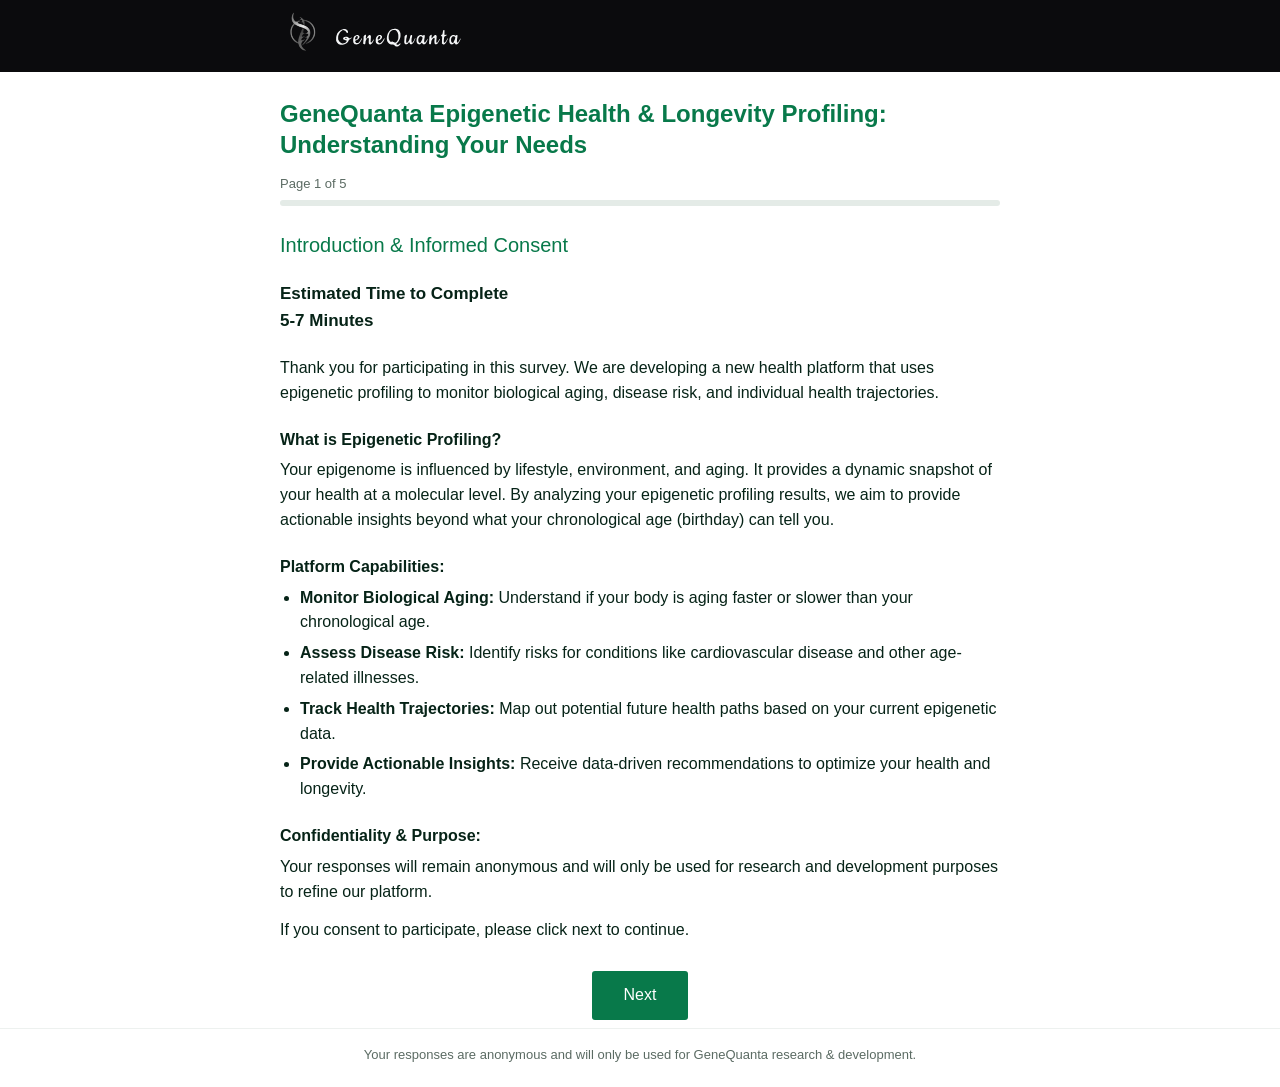
<file: index.html>
<!DOCTYPE html>
<html lang="en">
<head>
  <meta charset="utf-8">
  <meta name="viewport" content="width=device-width, initial-scale=1">
  <meta name="robots" content="noindex">
  <title>GeneQuanta Epigenetic Health &amp; Longevity Profiling: Understanding Your Needs</title>
  <meta name="description" content="A short, anonymous 5-7 minute survey from GeneQuanta about epigenetic health and longevity profiling. Help us shape a service that meets your needs.">
  <meta property="og:type" content="website">
  <meta property="og:site_name" content="GeneQuanta">
  <meta property="og:title" content="GeneQuanta Epigenetic Health &amp; Longevity Survey">
  <meta property="og:description" content="Take our 5-7 minute anonymous survey and help shape a new platform that uses epigenetic profiling to monitor biological aging, disease risk and health trajectories.">
  <meta property="og:url" content="https://double2strand.github.io/gq-survey/">
  <meta name="twitter:card" content="summary">
  <meta name="twitter:title" content="GeneQuanta Epigenetic Health &amp; Longevity Survey">
  <meta name="twitter:description" content="Take our 5-7 minute anonymous survey and help shape a new platform for epigenetic health and longevity profiling.">
  <meta name="theme-color" content="#08794A">
  <link rel="icon" type="image/svg+xml" href="assets/img/logo/gq-mark.svg">
  <link rel="icon" type="image/png" sizes="192x192" href="assets/img/logo/gq-icon-192.png">
  <link rel="apple-touch-icon" href="assets/img/logo/gq-icon-192.png">
  <link rel="stylesheet" href="styles.css">
</head>
<body>
  <a class="skip-link" href="#main">Skip to survey</a>
  <header class="site-header">
    <div class="container">
      <a class="brand" href="https://genequanta.com/" aria-label="GeneQuanta home"><img class="brand-mark" src="assets/img/logo/gq-mark.svg" alt="" width="46" height="40"><svg class="brand-word" viewBox="18 147 158 40" width="126" height="32" aria-hidden="true" focusable="false"><path d="M93.2 185.1C92.7 184.9 91.7 184.2 91.2 183.7C90.6 183.0 90.0 182.8 88.8 182.8C86.7 182.8 85.1 182.1 83.8 180.8C81.9 178.7 81.4 176.6 81.9 172.7C82.1 171.8 82.3 170.9 82.5 170.4C82.6 170.0 82.9 169.4 83.0 169.0C83.4 167.9 84.4 166.4 85.3 165.4C86.2 164.5 87.3 163.9 88.6 163.5C89.4 163.2 91.3 162.9 92.1 162.9C92.9 162.9 95.0 163.4 95.7 163.8C97.0 164.6 98.0 166.0 98.6 167.9C98.9 168.6 98.9 169.0 98.9 170.8C98.9 173.1 98.8 173.7 98.1 175.6C97.1 178.2 96.4 179.3 94.3 181.1C94.0 181.4 93.8 181.7 93.8 181.9C93.8 182.5 94.5 183.1 95.3 183.1C95.8 183.1 97.0 182.4 97.7 181.7C98.4 180.9 98.8 180.9 98.8 181.7C98.9 182.1 98.8 182.3 98.3 183.0C97.7 183.8 97.1 184.3 96.1 184.8C95.3 185.2 93.9 185.3 93.2 185.1ZM23.7 182.9C22.2 182.6 21.1 182.0 19.9 180.7C19.0 179.9 18.9 179.7 18.5 178.7C18.1 177.7 18.1 177.7 18.2 175.3C18.2 173.2 18.3 172.8 18.6 171.6C19.6 167.2 22.9 164.0 26.9 163.4C29.5 163.1 31.7 163.9 32.8 165.7C33.3 166.6 33.3 167.3 32.8 167.8C32.1 168.4 31.4 168.1 30.8 167.0C30.1 165.6 28.9 164.8 27.5 164.7C26.8 164.6 26.7 164.6 25.8 165.0C23.9 166.0 22.0 168.3 21.2 170.8C20.7 172.2 20.7 172.2 20.7 174.1C20.7 176.0 20.7 176.1 21.1 177.1C22.0 179.3 24.0 181.1 25.9 181.3C26.7 181.4 28.3 181.2 29.0 180.9C29.4 180.8 30.6 179.5 31.2 178.8C31.5 178.3 31.4 177.8 31.1 177.6C30.9 177.5 30.4 177.4 29.8 177.3C28.6 177.2 28.1 177.0 27.5 176.5C26.7 175.7 26.7 174.8 27.5 174.0C28.1 173.3 29.0 173.0 30.4 173.0C32.1 172.9 32.9 173.2 33.8 174.2C34.4 174.9 34.5 174.9 35.0 174.9C35.4 174.9 35.8 174.8 36.3 174.5C37.1 174.0 37.5 173.9 37.6 174.3C37.7 174.7 37.2 175.1 36.0 175.7C34.5 176.5 34.1 176.9 33.7 178.0C33.5 178.4 33.1 179.2 32.8 179.6C31.8 181.0 30.8 181.7 28.6 182.4C27.4 182.9 27.2 182.9 25.8 182.9C24.9 183.0 24.0 182.9 23.7 182.9ZM42.4 182.4C41.3 182.1 41.1 182.0 40.6 181.3C40.0 180.6 39.8 180.2 39.6 178.9C39.4 177.3 39.7 174.8 40.3 173.5C41.2 171.7 43.6 170.4 45.3 170.7C46.1 170.9 46.8 171.4 47.2 172.1C47.8 173.1 47.4 174.6 46.1 175.9C45.3 176.7 44.5 177.2 43.4 177.5C42.4 177.8 42.1 178.1 42.1 178.7C42.1 179.3 42.8 180.4 43.3 180.7C43.9 181.0 44.9 181.0 45.7 180.7C46.9 180.1 47.9 178.9 49.4 176.2C49.9 175.3 50.1 174.9 50.3 174.9C51.2 174.9 49.7 178.3 47.8 180.5C46.5 182.1 44.3 182.9 42.4 182.4ZM60.1 182.4C59.1 181.9 58.9 181.0 59.1 177.6C59.3 175.1 59.2 174.8 58.7 174.4C58.5 174.3 58.3 174.3 57.8 174.6C56.8 175.1 56.4 175.5 56.2 176.0C56.2 176.2 55.8 177.0 55.5 177.7C55.0 178.9 55.0 179.2 54.9 180.5C54.8 181.2 54.7 182.0 54.6 182.1C54.4 182.6 53.5 182.6 52.7 182.2C52.1 182.0 52.0 181.4 52.2 179.6C52.6 176.2 52.6 175.4 52.6 174.1C52.6 172.2 52.8 171.9 54.2 170.9C54.7 170.4 55.2 170.4 55.5 170.8C55.8 171.1 55.8 171.5 55.5 173.2C55.4 173.9 55.4 174.6 55.4 174.8C55.5 175.1 55.6 175.1 56.0 175.1C56.4 175.1 56.5 175.0 56.9 174.2C57.7 172.5 59.1 171.0 59.9 170.8C60.8 170.6 61.5 171.2 61.7 172.1C61.9 172.5 61.7 175.1 61.4 178.8C61.4 179.6 61.4 179.7 61.6 180.0C61.8 180.1 62.0 180.2 62.1 180.2C62.6 180.2 63.3 179.3 64.1 177.9C64.8 176.7 65.3 176.2 65.5 176.5C65.6 176.7 65.5 177.1 64.6 178.9C63.7 180.8 62.8 181.9 61.8 182.3C61.1 182.7 60.7 182.7 60.1 182.4ZM70.5 182.4C70.0 182.2 69.7 182.0 69.1 181.5C68.7 181.1 68.3 180.6 68.2 180.4C67.5 179.1 67.7 175.2 68.5 173.7C69.2 172.5 69.9 171.8 71.1 171.2C72.0 170.8 72.2 170.7 73.0 170.7C74.4 170.7 75.5 171.5 75.7 172.7C76.0 174.7 74.3 176.7 71.8 177.5C70.7 177.8 70.4 178.1 70.4 178.7C70.4 179.6 71.4 180.6 72.6 181.0C73.1 181.1 73.2 181.1 73.8 180.8C75.1 180.2 76.7 178.3 77.9 175.9C78.2 175.3 78.5 174.8 78.6 174.8C78.7 174.8 78.8 174.8 78.9 175.0C79.0 175.3 78.9 175.9 78.2 177.3C77.2 179.5 75.7 181.3 74.3 181.9C73.7 182.2 72.0 182.6 71.5 182.6C71.3 182.6 70.9 182.5 70.5 182.4ZM121.5 182.4C120.6 182.2 120.2 181.9 119.7 180.9C118.9 179.3 118.8 178.0 119.2 175.7C119.5 174.2 119.9 173.4 120.8 172.4C121.6 171.6 122.4 171.1 123.4 170.8C124.3 170.6 124.7 170.7 125.7 171.2C126.7 171.7 127.1 171.7 127.8 171.2C128.5 170.7 128.9 170.8 129.2 171.3C129.4 171.8 129.4 172.5 129.1 174.1C128.6 176.2 128.4 179.2 128.7 179.8C128.8 180.2 128.9 180.2 129.3 180.2C129.6 180.2 129.8 180.2 130.0 180.0C130.4 179.5 131.7 177.4 132.2 176.4C132.8 175.4 133.0 175.2 133.0 175.8C133.0 176.4 132.1 178.6 131.6 179.4C130.3 181.6 129.2 182.5 128.2 182.5C127.4 182.5 126.9 182.2 126.5 181.3C125.9 180.2 125.7 180.2 124.5 181.4C123.6 182.3 123.5 182.4 122.4 182.6C122.2 182.6 121.8 182.5 121.5 182.4ZM152.1 182.4C151.8 182.3 151.4 182.0 151.2 181.7L150.8 181.3L150.9 178.3C151.0 176.7 151.0 174.8 151.1 174.1L151.2 172.9L150.4 172.2C150.0 171.7 149.6 171.3 149.6 171.2C149.6 170.9 149.9 170.6 150.5 170.5C150.8 170.4 151.1 170.3 151.2 170.1C151.5 169.9 151.5 169.7 152.0 167.1C152.3 165.3 152.5 164.8 153.0 164.6C153.4 164.4 153.4 164.4 153.7 164.6C154.1 164.9 154.2 165.5 154.0 168.1C154.0 169.0 154.0 169.9 154.0 170.1C154.0 170.3 154.2 170.5 154.4 170.7L154.8 170.9L155.6 170.6C156.5 170.3 156.8 170.3 157.0 170.7C157.1 171.0 156.7 171.3 155.8 171.6C154.9 171.9 154.1 172.4 153.9 172.8C153.4 173.4 153.0 179.6 153.4 180.2C154.2 181.2 155.7 179.5 157.6 175.4C157.7 175.1 157.9 174.9 158.0 174.9C158.3 174.9 158.2 175.7 157.8 176.8C156.6 179.5 156.1 180.2 155.3 181.1C154.1 182.5 153.2 182.9 152.1 182.4ZM162.7 182.5C161.7 182.3 160.7 181.3 160.4 180.4C160.2 179.6 160.0 177.7 160.1 177.1C160.5 173.8 161.4 172.2 163.6 171.2C164.9 170.5 165.6 170.5 166.8 171.2C167.2 171.4 167.7 171.6 167.8 171.6C168.0 171.6 168.4 171.5 168.8 171.2C169.7 170.8 169.9 170.8 170.2 171.2C170.4 171.5 170.4 171.7 170.3 172.7C170.3 173.3 170.1 174.2 170.0 174.8C169.8 175.4 169.7 176.3 169.7 177.6C169.6 179.4 169.6 179.7 169.8 179.9C170.1 180.4 170.8 180.3 171.2 179.8C171.7 179.2 173.2 176.6 173.4 176.1C173.8 175.2 173.9 175.0 174.1 175.0C174.5 175.0 174.4 175.5 173.6 177.5C172.9 179.3 172.1 180.4 171.2 181.4C170.5 182.1 170.2 182.4 169.8 182.5C168.5 182.8 167.5 182.3 167.3 181.3C167.0 180.4 166.5 180.4 165.4 181.4C164.3 182.4 163.5 182.7 162.7 182.5ZM104.9 182.3C104.3 181.9 104.1 181.7 103.8 180.9C103.5 179.9 103.5 179.3 103.7 177.6C103.8 176.7 103.9 175.4 103.9 174.7C103.9 172.8 104.0 172.2 104.7 171.5C105.8 170.5 106.4 170.3 106.8 170.7C107.1 171.1 107.0 172.4 106.6 173.9C106.1 175.5 106.0 176.3 106.0 178.3C106.0 180.1 106.1 180.4 106.6 180.6C107.3 180.9 108.2 180.0 109.5 177.8C110.3 176.3 110.6 175.3 110.9 173.4C111.0 172.2 111.4 171.4 112.1 170.9C113.0 170.3 113.5 170.7 113.5 171.8C113.5 172.4 113.2 174.0 112.8 175.1C112.6 176.0 112.7 180.0 113.0 180.3C113.4 180.8 113.8 180.5 114.9 178.8C115.5 178.0 116.1 177.0 116.2 176.6C116.4 176.2 116.7 175.6 116.9 175.3C117.2 174.8 117.6 174.6 117.5 175.1C117.5 175.7 115.6 179.7 115.1 180.5C114.7 181.0 113.4 182.1 112.9 182.4C112.3 182.7 111.1 182.4 110.8 181.8C110.7 181.7 110.6 181.3 110.5 180.9C110.3 180.2 109.9 179.8 109.5 179.9C109.4 180.0 109.0 180.3 108.7 180.7C107.9 181.7 107.5 182.1 106.9 182.3C106.2 182.6 105.4 182.5 104.9 182.3ZM135.5 182.3C134.6 181.8 134.5 181.3 134.8 179.5C134.8 179.1 134.9 177.3 135.0 175.6C135.1 172.2 135.1 172.1 136.0 171.3C136.8 170.7 137.3 170.4 137.7 170.6C138.1 170.8 138.2 171.3 137.9 172.7C137.7 174.4 137.7 174.7 138.1 174.7C138.6 174.8 138.9 174.5 139.9 173.1C140.8 171.9 141.7 171.0 142.3 170.8C143.0 170.6 144.0 171.3 144.2 172.1C144.3 172.6 144.0 177.6 143.7 178.9C143.6 179.9 143.8 180.3 144.4 180.4C145.0 180.4 145.5 179.8 146.7 177.6C147.5 176.1 147.7 175.7 147.9 175.7C148.2 175.7 148.2 175.8 148.2 176.3C148.2 176.7 148.0 177.1 147.1 178.7C145.9 180.9 145.3 181.7 144.5 182.2C143.5 182.7 142.2 182.5 141.8 181.8C141.4 180.9 141.2 178.0 141.6 176.5C141.7 176.1 141.7 175.5 141.7 175.3C141.6 174.8 141.2 174.2 140.9 174.2C140.5 174.2 139.5 175.2 138.8 176.2C137.8 177.6 137.5 178.5 137.4 180.3C137.2 182.0 137.0 182.4 136.4 182.5C136.2 182.5 135.8 182.4 135.5 182.3ZM165.0 180.8C165.0 180.7 165.2 180.5 165.3 180.2C165.4 179.9 165.9 178.8 166.4 177.8C167.7 175.2 167.9 174.0 167.2 173.1C166.4 172.2 165.2 172.0 164.2 172.6C163.5 173.1 163.3 173.4 162.7 174.5C162.3 175.3 162.3 175.3 162.3 176.9C162.3 178.5 162.3 178.6 162.7 179.3C162.9 179.7 163.1 180.2 163.2 180.3C163.6 180.8 164.6 181.0 165.0 180.8ZM124.1 180.2C124.4 179.8 124.6 179.5 125.6 177.5C126.6 175.4 126.7 174.2 126.2 173.3C125.7 172.4 124.3 172.0 123.4 172.4C122.4 172.9 121.5 174.5 121.2 176.0C120.9 177.6 121.6 180.1 122.5 180.6C123.0 180.9 123.6 180.7 124.1 180.2ZM93.4 180.0C94.5 179.2 95.0 178.4 96.0 175.8C96.2 175.1 96.3 171.5 96.1 170.3C96.0 169.1 95.1 167.1 94.3 166.1C94.0 165.7 93.5 165.2 93.0 164.9L92.2 164.4L90.8 164.4C89.4 164.4 89.3 164.5 88.4 164.9C86.5 165.8 85.4 167.3 84.5 170.0C84.1 171.5 84.1 171.6 84.1 173.4C84.1 175.3 84.1 175.3 84.5 176.5C85.0 177.7 85.9 179.2 86.3 179.3C86.6 179.4 87.2 179.4 88.0 179.2C88.4 179.1 88.9 179.0 89.1 179.1C89.6 179.2 90.4 179.6 90.8 180.0C91.7 180.7 92.4 180.8 93.4 180.0ZM43.3 176.4C43.9 176.2 44.8 175.4 45.1 174.6C45.6 173.4 45.4 172.4 44.7 172.1C43.8 171.8 43.0 172.5 42.3 174.0C41.8 175.3 41.8 175.9 42.1 176.2C42.4 176.5 42.6 176.6 43.3 176.4ZM72.0 176.2C72.7 175.8 73.4 175.0 73.6 174.0C73.9 173.0 73.5 172.1 72.6 172.1C71.7 172.1 71.1 172.7 70.5 174.3C70.0 175.6 70.0 176.0 70.6 176.4C70.9 176.6 71.3 176.5 72.0 176.2ZM31.2 175.6C31.9 175.1 31.1 173.9 30.2 174.2C29.8 174.3 29.5 174.8 29.6 175.1C29.7 175.7 30.7 175.9 31.2 175.6Z" fill="currentColor" fill-rule="evenodd"/></svg></a>
    </div>
  </header>

  <main id="main" class="container">
    <h1 class="survey-title">GeneQuanta Epigenetic Health &amp; Longevity Profiling: Understanding Your Needs</h1>

    <div class="progress" id="progress" aria-live="polite">
      <div class="progress-label" id="progress-label">Page 1 of 5</div>
      <div class="progress-track" role="progressbar" aria-labelledby="progress-label" aria-valuemin="0" aria-valuemax="100" aria-valuenow="0" id="progress-bar">
        <div class="progress-fill" id="progress-fill"></div>
      </div>
    </div>

    <form id="survey" novalidate>
      <!-- Honeypot: humans never see or fill this -->
      <div class="hp" aria-hidden="true">
        <label for="website">Leave this field empty</label>
        <input type="text" id="website" name="website" tabindex="-1" autocomplete="off">
      </div>

      <!-- Screen 1 -->
      <section class="screen" data-screen="1" aria-labelledby="s1-title">
        <h2 class="section-title" id="s1-title" tabindex="-1">Introduction &amp; Informed Consent</h2>
        <p class="lead"><strong>Estimated Time to Complete<br>5-7 Minutes</strong></p>
        <p>Thank you for participating in this survey. We are developing a new health platform that uses epigenetic profiling to monitor biological aging, disease risk, and individual health trajectories.</p>
        <h3 class="sub">What is Epigenetic Profiling?</h3>
        <p>Your epigenome is influenced by lifestyle, environment, and aging. It provides a dynamic snapshot of your health at a molecular level. By analyzing your epigenetic profiling results, we aim to provide actionable insights beyond what your chronological age (birthday) can tell you.</p>
        <h3 class="sub">Platform Capabilities:</h3>
        <ul class="caps">
          <li><strong>Monitor Biological Aging:</strong> Understand if your body is aging faster or slower than your chronological age.</li>
          <li><strong>Assess Disease Risk:</strong> Identify risks for conditions like cardiovascular disease and other age-related illnesses.</li>
          <li><strong>Track Health Trajectories:</strong> Map out potential future health paths based on your current epigenetic data.</li>
          <li><strong>Provide Actionable Insights:</strong> Receive data-driven recommendations to optimize your health and longevity.</li>
        </ul>
        <h3 class="sub">Confidentiality &amp; Purpose:</h3>
        <p>Your responses will remain anonymous and will only be used for research and development purposes to refine our platform.</p>
        <p>If you consent to participate, please click next to continue.</p>
      </section>

      <!-- Screen 2 -->
      <section class="screen" data-screen="2" aria-labelledby="s2-title" hidden>
        <h2 class="section-title" id="s2-title" tabindex="-1">Current Health Awareness &amp; Demographics</h2>

        <fieldset class="question" data-q="q1">
          <legend class="q-title">1. How would you describe your current approach to managing your health and wellness?</legend>
          <div class="options">
            <label class="opt"><input type="radio" name="q1" value="Very proactive– I actively seek out new tests and technologies."><span>Very proactive– I actively seek out new tests and technologies.</span></label>
            <label class="opt"><input type="radio" name="q1" value="Moderately proactive – I try to stay healthy but don't seek out advanced testing."><span>Moderately proactive – I try to stay healthy but don't seek out advanced testing.</span></label>
            <label class="opt"><input type="radio" name="q1" value="Reactive– I only see a doctor when I have a specific concern."><span>Reactive– I only see a doctor when I have a specific concern.</span></label>
            <label class="opt"><input type="radio" name="q1" value="Minimalist– I prefer to manage health independently without medical intervention."><span>Minimalist– I prefer to manage health independently without medical intervention.</span></label>
          </div>
        </fieldset>

        <fieldset class="question" data-q="q2">
          <legend class="q-title">2. Have you ever used a direct-to-consumer genetic or biological testing service?</legend>
          <div class="options">
            <label class="opt"><input type="checkbox" name="q2" value="Ancestry DNA testing"><span>Ancestry DNA testing</span></label>
            <label class="opt"><input type="checkbox" name="q2" value="Health-focused DNA testing (e.g., genetic risk for specific diseases)"><span>Health-focused DNA testing (e.g., genetic risk for specific diseases)</span></label>
            <label class="opt"><input type="checkbox" name="q2" value="Biological age testing (e.g., blood tests for aging markers)"><span>Biological age testing (e.g., blood tests for aging markers)</span></label>
            <label class="opt"><input type="checkbox" name="q2" value="No - never used"><span>No - never used</span></label>
            <label class="opt"><input type="checkbox" name="q2" value="Other" id="q2-other-opt" data-other-for="q2_other"><span>Other (please specify, e.g., gut microbiome, food sensitivity, allergy test)</span></label>
            <input type="text" class="other-text" name="q2_other" id="q2_other" aria-label="Other testing service (please specify)" maxlength="500" data-opt="q2-other-opt">
          </div>
        </fieldset>

        <fieldset class="question" data-q="q3">
          <legend class="q-title">3. What is your primary concern regarding preventative health?</legend>
          <div class="options">
            <label class="opt"><input type="radio" name="q3" value="Identifying unknown risks early"><span>Identifying unknown risks early</span></label>
            <label class="opt"><input type="radio" name="q3" value="Optimizing current performance/energy"><span>Optimizing current performance/energy</span></label>
            <label class="opt"><input type="radio" name="q3" value="Slowing down aging"><span>Slowing down aging</span></label>
            <label class="opt"><input type="radio" name="q3" value="Preventing specific diseases"><span>Preventing specific diseases</span></label>
            <label class="opt"><input type="radio" name="q3" value="Understand lifestyle impact for health"><span>Understand lifestyle impact for health</span></label>
            <label class="opt"><input type="radio" name="q3" value="Other" id="q3-other-opt" data-other-for="q3_other"><span>Other (please specify)</span></label>
            <input type="text" class="other-text" name="q3_other" id="q3_other" aria-label="Other primary concern (please specify)" maxlength="500" data-opt="q3-other-opt">
          </div>
        </fieldset>
      </section>

      <!-- Screen 3 -->
      <section class="screen" data-screen="3" aria-labelledby="s3-title" hidden>
        <h2 class="section-title" id="s3-title" tabindex="-1">Platform Interest &amp; Value Proposition</h2>

        <fieldset class="question" data-q="q4">
          <legend class="q-title">4. How interested would you be in a multi-system epigenetic profile that assesses your health risks and provides actionable insights?</legend>
          <div class="options">
            <label class="opt"><input type="radio" name="q4" value="Not interested"><span>Not interested</span></label>
            <label class="opt"><input type="radio" name="q4" value="Extremely interested"><span>Extremely interested</span></label>
            <label class="opt"><input type="radio" name="q4" value="Neutral"><span>Neutral</span></label>
            <label class="opt"><input type="radio" name="q4" value="Slightly interested"><span>Slightly interested</span></label>
            <label class="opt"><input type="radio" name="q4" value="Other" id="q4-other-opt" data-other-for="q4_other"><span>Other (please specify)</span></label>
            <input type="text" class="other-text" name="q4_other" id="q4_other" aria-label="Other level of interest (please specify)" maxlength="500" data-opt="q4-other-opt">
          </div>
        </fieldset>

        <fieldset class="question" data-q="features">
          <legend class="q-title">5. Which of the following features are the most valuable to you?</legend>
          <div class="options">
            <label class="opt"><input type="checkbox" name="features" value="Biological age prediction"><span>Biological age prediction</span></label>
            <label class="opt"><input type="checkbox" name="features" value="System-specific aging analysis"><span>System-specific aging analysis (such as liver, kidney, lung, brain, etc.)</span></label>
            <label class="opt"><input type="checkbox" name="features" value="Disease (terminating or chronic) risk prediction"><span>Disease (terminating or chronic) risk prediction</span></label>
            <label class="opt"><input type="checkbox" name="features" value="Lifestyle impact monitoring"><span>Lifestyle impact monitoring (such as food, drug, dietary supplement, alcohol, exercise, etc.)</span></label>
            <label class="opt"><input type="checkbox" name="features" value="Actionable lifestyle recommendations"><span>Actionable lifestyle recommendations</span></label>
            <label class="opt"><input type="checkbox" name="features" value="Other" id="features-other-opt" data-other-for="features_other"><span>Other (please specify)</span></label>
            <input type="text" class="other-text" name="features_other" id="features_other" aria-label="Other valuable feature (please specify)" maxlength="500" data-opt="features-other-opt">
          </div>
        </fieldset>
      </section>

      <!-- Screen 4 -->
      <section class="screen" data-screen="4" aria-labelledby="s4-title" hidden>
        <h2 class="section-title" id="s4-title" tabindex="-1">Willingness to Pay &amp; Adoption</h2>

        <fieldset class="question" data-q="q5">
          <legend class="q-title">6. Maximum price you would pay for a comprehensive epigenetic health report</legend>
          <div class="options">
            <label class="opt"><input type="radio" name="q5" value="Less than $100"><span>Less than $100</span></label>
            <label class="opt"><input type="radio" name="q5" value="$100-$250"><span>$100-$250</span></label>
            <label class="opt"><input type="radio" name="q5" value="$251-$500"><span>$251-$500</span></label>
            <label class="opt"><input type="radio" name="q5" value="$501-$1,000"><span>$501-$1,000</span></label>
            <label class="opt"><input type="radio" name="q5" value="More than $1,000"><span>More than $1,000</span></label>
            <label class="opt"><input type="radio" name="q5" value="I would not pay"><span>I would not pay</span></label>
          </div>
        </fieldset>

        <fieldset class="question" data-q="q6">
          <legend class="q-title">7. Which of the following samples are you comfortable to take on your own?</legend>
          <div class="options">
            <label class="opt"><input type="checkbox" name="q6" value="Blood"><span>Blood</span></label>
            <label class="opt"><input type="checkbox" name="q6" value="Saliva"><span>Saliva</span></label>
            <label class="opt"><input type="checkbox" name="q6" value="Stool"><span>Stool</span></label>
            <label class="opt"><input type="checkbox" name="q6" value="None"><span>None</span></label>
          </div>
        </fieldset>

        <fieldset class="question" data-q="blood_barrier">
          <legend class="q-title">8. How much of a barrier is a blood sample requirement?</legend>
          <div class="options">
            <label class="opt"><input type="radio" name="blood_barrier" value="Not a barrier"><span>Not a barrier</span></label>
            <label class="opt"><input type="radio" name="blood_barrier" value="Minor"><span>Minor</span></label>
            <label class="opt"><input type="radio" name="blood_barrier" value="Moderate"><span>Moderate</span></label>
            <label class="opt"><input type="radio" name="blood_barrier" value="Major"><span>Major</span></label>
            <label class="opt"><input type="radio" name="blood_barrier" value="Would stop me entirely"><span>Would stop me entirely</span></label>
          </div>
        </fieldset>

        <fieldset class="question" data-q="q7">
          <legend class="q-title">9. Would you be more likely to use this if recommended by a healthcare provider?</legend>
          <div class="options">
            <label class="opt"><input type="radio" name="q7" value="Yes"><span>Yes</span></label>
            <label class="opt"><input type="radio" name="q7" value="No"><span>No</span></label>
            <label class="opt"><input type="radio" name="q7" value="Other" id="q7-other-opt" data-other-for="q7_other"><span>Other (please specify)</span></label>
            <input type="text" class="other-text" name="q7_other" id="q7_other" aria-label="Other answer (please specify)" maxlength="500" data-opt="q7-other-opt">
          </div>
        </fieldset>
      </section>

      <!-- Screen 5 -->
      <section class="screen" data-screen="5" aria-labelledby="s5-title" hidden>
        <h2 class="section-title" id="s5-title" tabindex="-1">Specific Health Interests &amp; Concerns</h2>

        <fieldset class="question" data-q="q8">
          <legend class="q-title">10. Which specific disease risks interest you most?</legend>
          <div class="options">
            <label class="opt"><input type="checkbox" name="q8" value="Cardiovascular"><span>Cardiovascular</span></label>
            <label class="opt"><input type="checkbox" name="q8" value="Cancer"><span>Cancer</span></label>
            <label class="opt"><input type="checkbox" name="q8" value="Neurodegenerative"><span>Neurodegenerative</span></label>
            <label class="opt"><input type="checkbox" name="q8" value="Type 2 Diabetes"><span>Type 2 Diabetes</span></label>
            <label class="opt"><input type="checkbox" name="q8" value="Autoimmune"><span>Autoimmune</span></label>
            <label class="opt"><input type="checkbox" name="q8" value="Overall risk only"><span>Overall risk only</span></label>
            <label class="opt"><input type="checkbox" name="q8" value="Other" id="q8-other-opt" data-other-for="q8_other"><span>Other (please specify)</span></label>
            <input type="text" class="other-text" name="q8_other" id="q8_other" aria-label="Other disease risk (please specify)" maxlength="500" data-opt="q8-other-opt">
          </div>
        </fieldset>

        <fieldset class="question" data-q="q9">
          <legend class="q-title">11. What concerns you most about commercial epigenetic tests?</legend>
          <div class="options">
            <label class="opt"><input type="radio" name="q9" value="Data privacy"><span>Data privacy</span></label>
            <label class="opt"><input type="radio" name="q9" value="Clinical validity"><span>Clinical validity</span></label>
            <label class="opt"><input type="radio" name="q9" value="Actionability of results"><span>Actionability of results</span></label>
            <label class="opt"><input type="radio" name="q9" value="Psychological impact"><span>Psychological impact</span></label>
            <label class="opt"><input type="radio" name="q9" value="Other" id="q9-other-opt" data-other-for="q9_other"><span>Other</span></label>
            <input type="text" class="other-text" name="q9_other" id="q9_other" aria-label="Other concern (please specify)" maxlength="500" data-opt="q9-other-opt">
          </div>
        </fieldset>
      </section>

      <!-- Screen 6: Thank you -->
      <section class="screen" data-screen="6" aria-labelledby="s6-title" hidden>
        <h2 class="section-title" id="s6-title" tabindex="-1">Thank you!</h2>
        <p>Thank you for your time! Your feedback is invaluable in helping us shape a service that truly meets your needs.</p>
        <p>If you would like to be notified when the platform launches or to participate in future beta testing, please email us at <a href="mailto:info@genequanta.com?subject=Sign%20me%20up">info@genequanta.com</a> with subject 'Sign me up' (optional).</p>
      </section>

      <div class="nav" id="nav">
        <button type="button" class="btn" id="btn-prev" hidden>Prev</button>
        <button type="button" class="btn" id="btn-next">Next</button>
        <button type="submit" class="btn" id="btn-done" hidden>Done</button>
      </div>
    </form>
  </main>

  <footer class="site-footer">
    <div class="container">
      <p>Your responses are anonymous and will only be used for GeneQuanta research &amp; development.</p>
    </div>
  </footer>

  <noscript><p class="container noscript">This survey needs JavaScript enabled to submit your answers.</p></noscript>
  <script src="config.js"></script>
  <script src="survey.js"></script>
</body>
</html>
</file>
<file: styles.css>
:root {
  --green: #08794A;
  --green-dark: #065f3a;
  --ink: rgb(6, 35, 23);
  --muted: #5b6b63;
  --line: #c9d3ce;
  --bg-opt: #f3f8f5;
}

*, *::before, *::after { box-sizing: border-box; }

html { -webkit-text-size-adjust: 100%; }

body {
  margin: 0;
  background: #fff;
  color: var(--ink);
  font-family: "Helvetica Neue", Helvetica, -apple-system, BlinkMacSystemFont, "Segoe UI", Roboto, Arial, sans-serif;
  font-size: 16px;
  line-height: 1.55;
  display: flex;
  flex-direction: column;
  min-height: 100vh;
}

.container {
  width: 100%;
  max-width: 760px;
  margin: 0 auto;
  padding: 0 20px;
}

.skip-link {
  position: absolute;
  left: -9999px;
  top: 0;
  background: var(--green);
  color: #fff;
  padding: 8px 12px;
  z-index: 10;
}
.skip-link:focus { left: 8px; top: 8px; }

.site-header { padding: 12px 0; background: #0b0b0d; margin-bottom: 8px; }
.brand {
  display: inline-flex;
  align-items: center;
  gap: 10px;
  color: #f4f5f6; /* wordmark colour (inline SVG uses currentColor) */
  text-decoration: none;
}
.brand-mark { display: block; width: 46px; height: 40px; }
.brand-word { display: block; width: 126px; height: 32px; }
.brand:focus-visible { outline: 2px solid #9cc2e6; outline-offset: 4px; border-radius: 4px; }

main { flex: 1; padding-bottom: 32px; }

.survey-title {
  color: var(--green);
  font-size: 24px;
  line-height: 1.3;
  font-weight: 700;
  margin: 18px 0 14px;
}

.section-title {
  color: var(--green);
  font-size: 20px;
  font-weight: 500;
  margin: 8px 0 20px;
}
.section-title:focus { outline: none; }

.sub {
  font-size: 16px;
  font-weight: 700;
  margin: 22px 0 6px;
}

.lead { font-size: 17px; margin: 0 0 22px; }

p { margin: 0 0 14px; }

.caps { padding-left: 20px; margin: 0 0 14px; }
.caps li { margin-bottom: 6px; }

/* Progress */
.progress { margin: 0 0 24px; }
.progress-label { font-size: 13px; color: var(--muted); margin-bottom: 6px; }
.progress-track {
  height: 6px;
  background: #e4ebe7;
  border-radius: 3px;
  overflow: hidden;
}
.progress-fill {
  height: 100%;
  width: 0;
  background: var(--green);
  transition: width .3s ease;
}

/* Questions */
.question {
  border: 0;
  margin: 0 0 34px;
  padding: 0;
  min-width: 0;
}
.q-title {
  font-size: 20px;
  font-weight: 500;
  line-height: 1.4;
  color: var(--ink);
  padding: 0;
  margin-bottom: 14px;
}
.options { display: flex; flex-direction: column; gap: 4px; }

.opt {
  display: flex;
  align-items: flex-start;
  gap: 12px;
  padding: 9px 10px;
  border-radius: 6px;
  cursor: pointer;
  border: 1px solid transparent;
}
.opt:hover { background: var(--bg-opt); }
.opt:focus-within { border-color: var(--green); background: var(--bg-opt); }
.opt input {
  flex: 0 0 auto;
  width: 20px;
  height: 20px;
  margin: 2px 0 0;
  accent-color: var(--green);
  cursor: pointer;
}

.other-text {
  margin: 4px 0 0 42px;
  width: calc(100% - 42px);
  max-width: 420px;
  font: inherit;
  color: var(--ink);
  padding: 9px 10px;
  border: 1px solid #8a9a92;
  border-radius: 4px;
  background: #fff;
}
.other-text:focus { outline: 2px solid var(--green); outline-offset: 1px; border-color: var(--green); }

/* Validation */
.q-error {
  display: flex;
  align-items: center;
  gap: 6px;
  color: #b3261e;
  font-size: 14px;
  font-weight: 600;
  margin: 8px 0 0;
}
.q-error::before { content: "!"; display: inline-grid; place-items: center; width: 18px; height: 18px; border-radius: 50%; background: #b3261e; color: #fff; font-size: 12px; }
.question.has-error {
  border-left: 4px solid #b3261e;
  background: #fdf3f2;
  padding: 12px 12px 12px 14px;
  border-radius: 6px;
}
.question.has-error .q-title { float: left; width: 100%; } /* keep legend inside the padded box */
.question.has-error .options { clear: both; }
.other-text.is-invalid { border-color: #b3261e; outline: 1px solid #b3261e; }

/* Navigation */
.nav {
  display: flex;
  justify-content: center;
  gap: 8px;
  margin: 28px 0 8px;
}
.btn {
  font: inherit;
  font-size: 16px;
  min-width: 96px;
  padding: 12px 26px;
  background: var(--green);
  color: #fff;
  border: 0;
  border-radius: 3px;
  cursor: pointer;
}
.btn:hover { background: var(--green-dark); }
.btn:focus-visible { outline: 3px solid rgba(8, 121, 74, .45); outline-offset: 2px; }
.btn[disabled] { opacity: .6; cursor: progress; }
[hidden] { display: none !important; }

a { color: var(--green); }

/* Honeypot */
.hp {
  position: absolute !important;
  left: -10000px !important;
  width: 1px; height: 1px;
  overflow: hidden;
}

.site-footer {
  border-top: 1px solid #edf1ef;
  padding: 16px 0 22px;
  font-size: 13px;
  color: var(--muted);
  text-align: center;
}
.site-footer p { margin: 0; }
.noscript { color: #a33; }

@media (max-width: 520px) {
  .survey-title { font-size: 21px; }
  .q-title { font-size: 18px; }
  .btn { flex: 1; min-width: 0; }
  .other-text { margin-left: 0; width: 100%; max-width: none; }
}

@media (prefers-reduced-motion: reduce) {
  .progress-fill { transition: none; }
}
</file>
